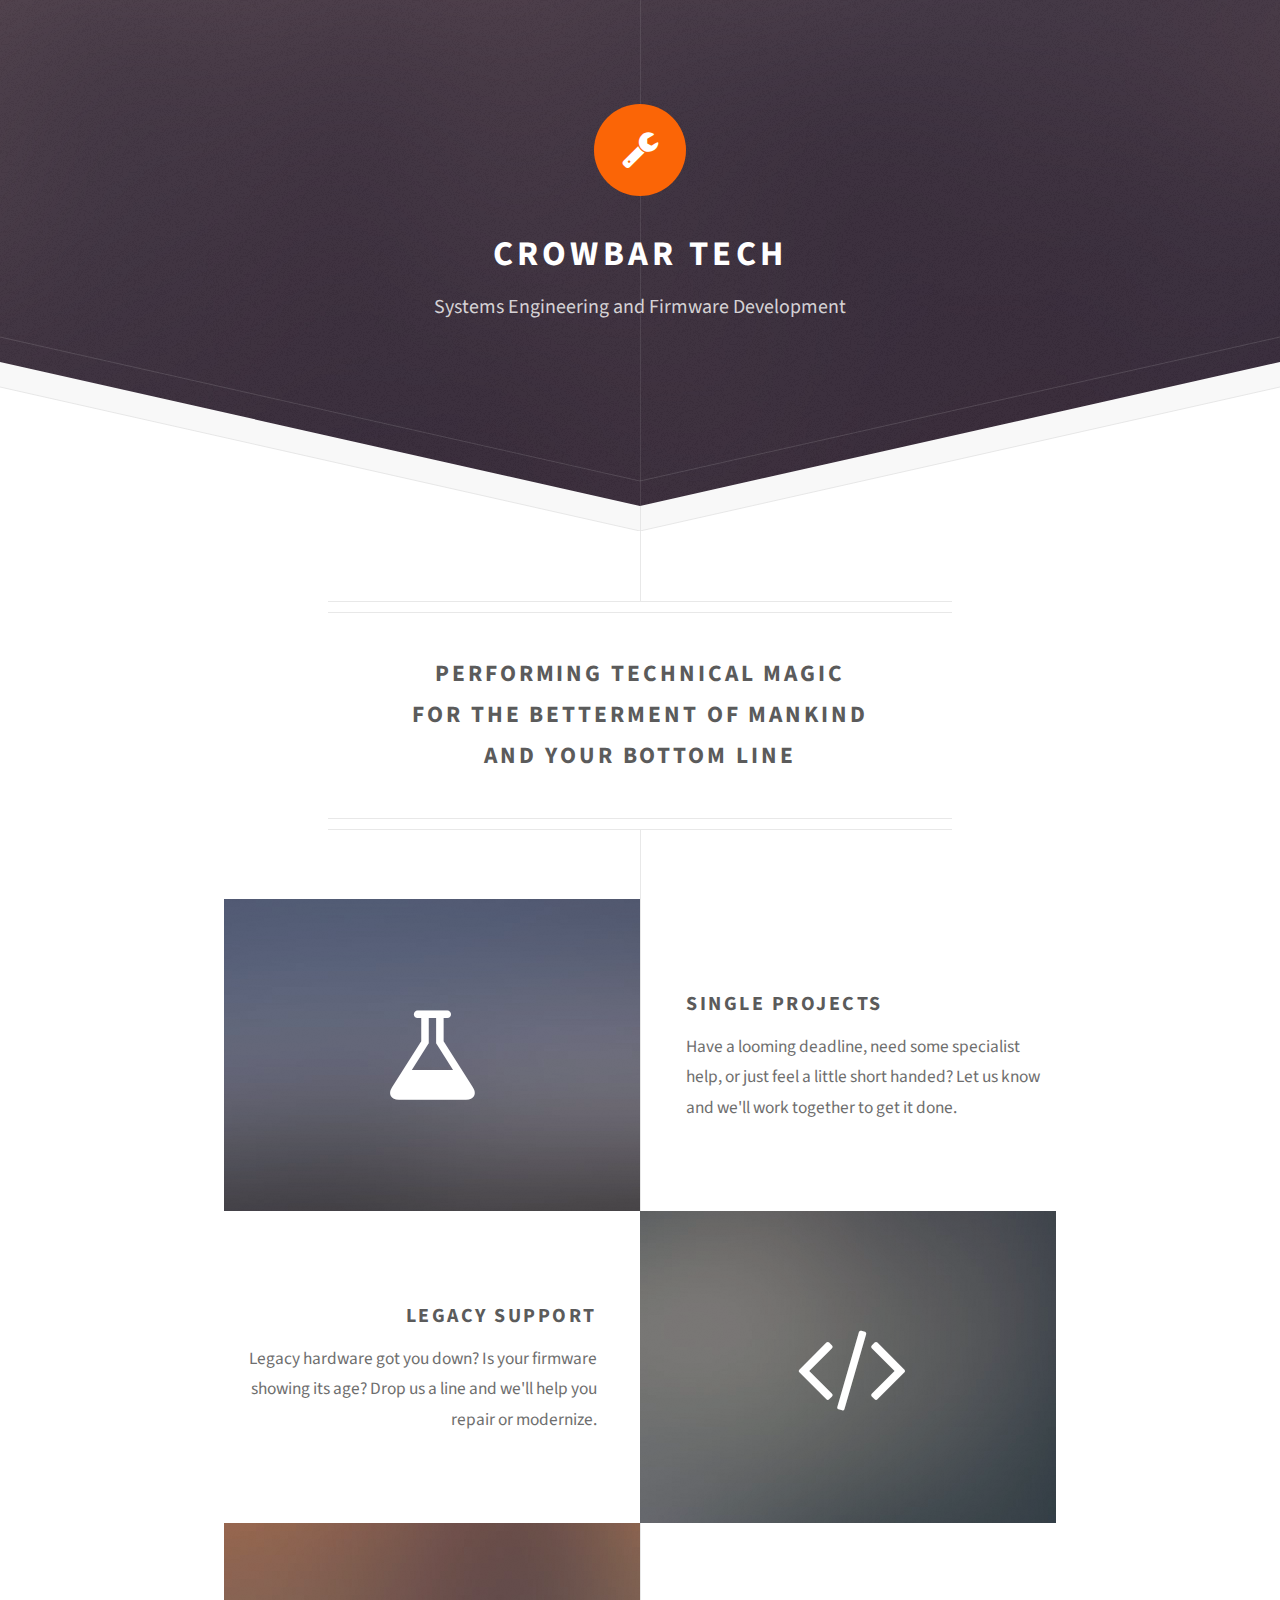
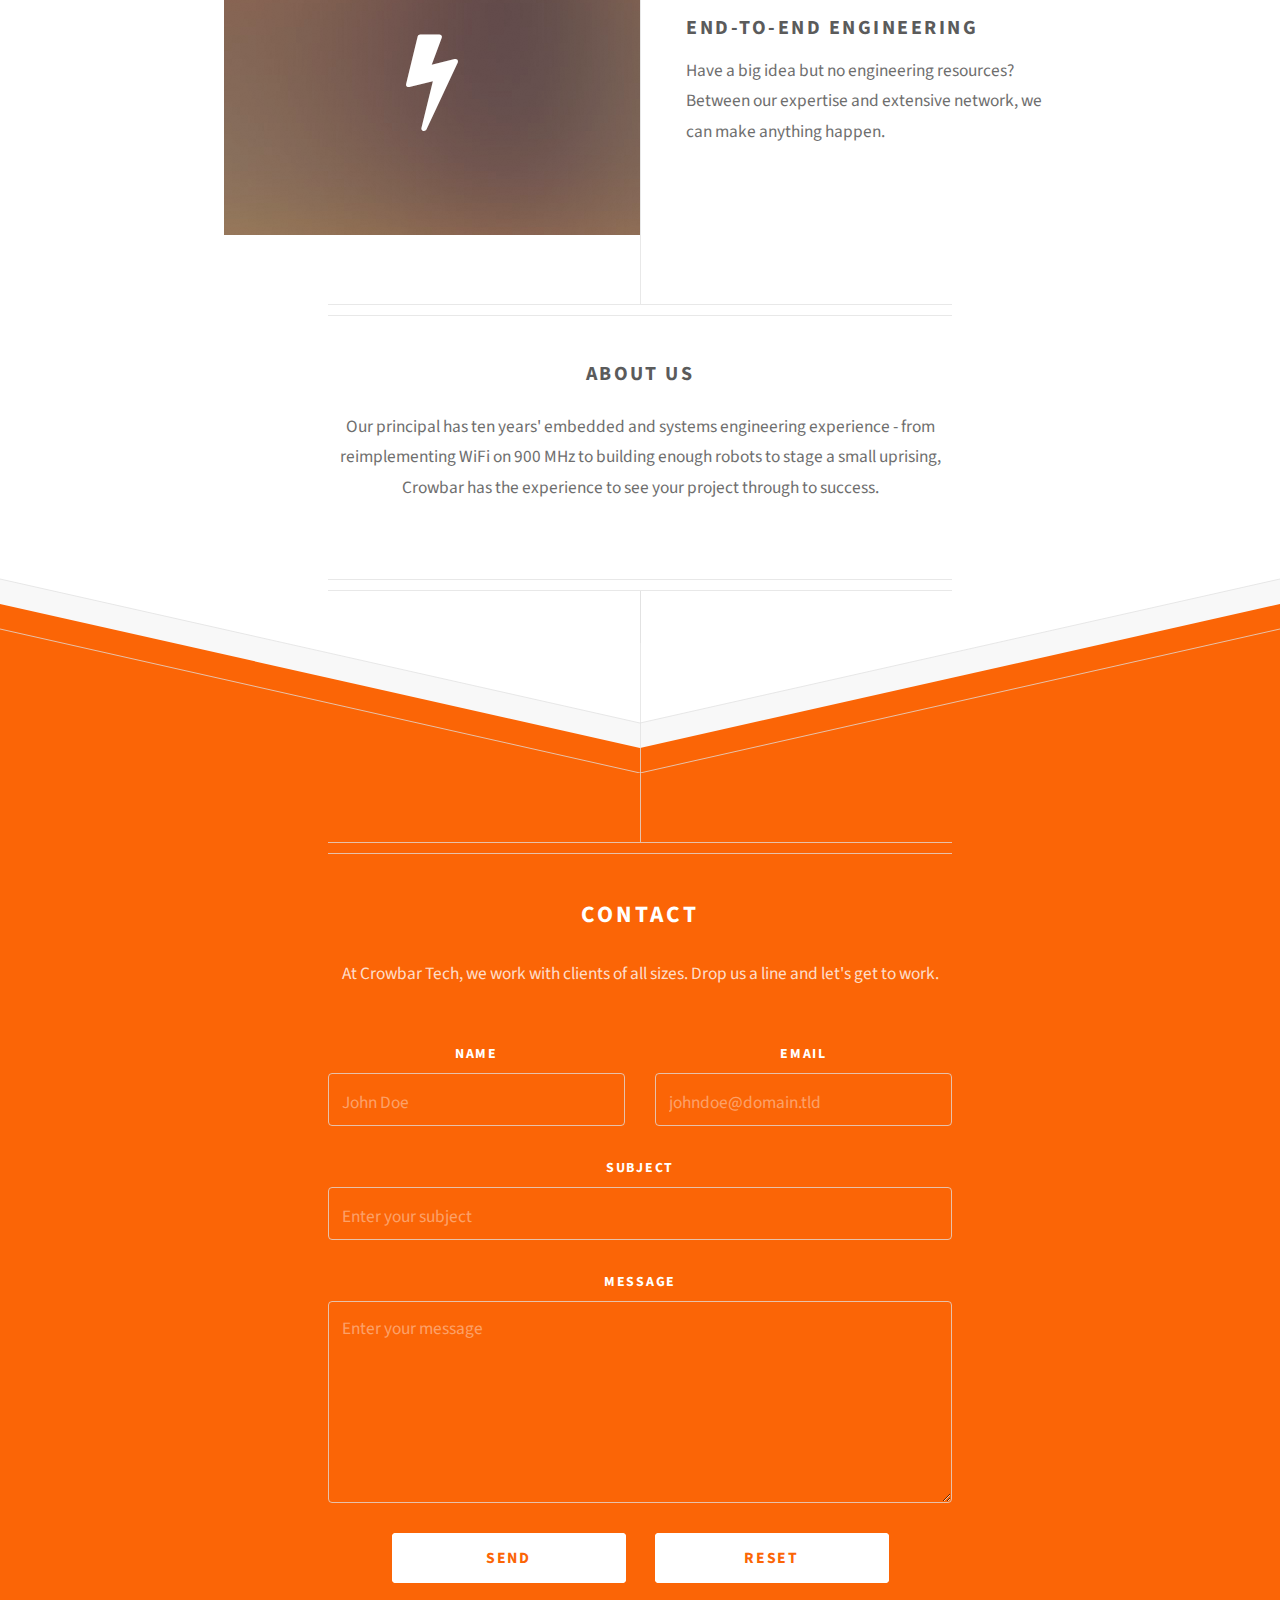
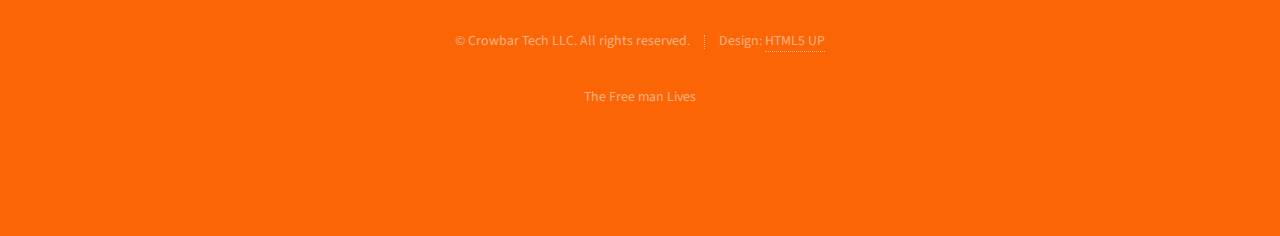
<file: index.html>
<!DOCTYPE HTML>
<!--
  Directive by HTML5 UP
  html5up.net | @ajlkn
  Free for personal and commercial use under the CCA 3.0 license (html5up.net/license)
-->
<html>
  <head>
    <title>Crowbar Tech</title>
    <meta charset="utf-8" />
    <meta name="viewport" content="width=device-width, initial-scale=1" />
    <!--[if lte IE 8]><script src="assets/js/ie/html5shiv.js"></script><![endif]-->
    <link rel="stylesheet" href="assets/css/main.css" />
    <!--[if lte IE 8]><link rel="stylesheet" href="assets/css/ie8.css" /><![endif]-->
    <link rel="icon" href="images/favicon.ico" type="image/x-icon" />
    <meta name="google-site-verification" content="r0Yv9L-dgVN7Pc6zUTmlbS551UU0AvkTF1bFhrvLpBM" />
  </head>
  <body>

    <!-- Header -->
      <div id="header">
        <span class="logo icon fa-wrench"></span>
        <h1>Crowbar Tech</h1>
        <p>Systems Engineering and Firmware Development
      </div>

    <!-- Main -->
      <div id="main">

        <header class="major container 75%">
          <h2>
            Performing Technical Magic
            <br />
            For the Betterment of Mankind
            <br />
            And your Bottom Line
          </h2>
        </header>

        <div class="box alt container">
          <section class="feature left">
            <a href="#" class="image icon fa-flask"><img src="images/pic01.jpg" alt="" /></a>
            <div class="content">
              <h3>Single Projects</h3>
              <p>Have a looming deadline, need some specialist help, or just feel a little short handed? Let us know and we'll work together to get it done.</p>
            </div>
          </section>
          <section class="feature right">
            <a href="#" class="image icon fa-code"><img src="images/pic02.jpg" alt="" /></a>
            <div class="content">
              <h3>Legacy Support</h3>
              <p>Legacy hardware got you down? Is your firmware showing its age? Drop us a line and we'll help you repair or modernize.</p>
            </div>
          </section>
          <section class="feature left">
            <a href="#" class="image icon fa-flash"><img src="images/pic03.jpg" alt="" /></a>
            <div class="content">
              <h3>End-to-End Engineering</h3>
              <p>Have a big idea but no engineering resources? Between our expertise and extensive network, we can make anything happen.</p>
            </div>
          </section>
        </div>

        <footer class="major container 75%">
          <h3>About us</h3>
            <p>Our principal has ten years' embedded and systems engineering experience - from reimplementing WiFi on 900 MHz to building enough robots to stage a small uprising, Crowbar has the experience to see your project through to success.</p>
        </footer>

      </div>

    <!-- Footer -->
      <div id="footer">
        <div class="container 75%">

          <header class="major last">
            <h2>Contact</h2>
          </header>

          <p>At Crowbar Tech, we work with clients of all sizes. Drop us a line and let's get to work.</p>

            <form action="https://formspree.io/caleb@crowbar.tech" method="post" action="#">
              <div class="row">
                <div class="6u 12u(mobilep)">
                  <label for="name">Name</label>
                  <input class="text" type="text" name="name" id="name" value="" placeholder="John Doe" />
                </div>
                <div class="6u 12u(mobilep)">
                  <label for="email">Email</label>
                  <input class="text" type="text" name="email" id="email" value="" placeholder="johndoe@domain.tld" />
                </div>
              </div>
              <div class="row">
                <div class="12u">
                  <label for="subject">Subject</label>
                  <input class="text" type="text" name="subject" id="subject" value="" placeholder="Enter your subject" />
                </div>
              </div>
              <div class="row">
                <div class="12u">
                  <label for="subject">Message</label>
                  <textarea name="message" id="message" placeholder="Enter your message" rows="6"></textarea>
                </div>
              </div>
              <div class="row">
                <div class="12u">
                  <ul class="actions">
                    <li><input type="submit" value="Send" /></li>
                    <li><input type="reset" value="Reset" class="alt" /></li>
                  </ul>
                </div>
              </div>
            </form>

          <!--
          <ul class="icons">
            <li><a href="#" class="icon fa-twitter"><span class="label">Twitter</span></a></li>
            <li><a href="#" class="icon fa-facebook"><span class="label">Facebook</span></a></li>
            <li><a href="#" class="icon fa-instagram"><span class="label">Instagram</span></a></li>
            <li><a href="#" class="icon fa-github"><span class="label">Github</span></a></li>
            <li><a href="#" class="icon fa-dribbble"><span class="label">Dribbble</span></a></li>
          </ul>
          --!>

          <ul class="copyright">
            <li>&copy; Crowbar Tech LLC. All rights reserved.</li><li>Design: <a href="http://html5up.net">HTML5 UP</a></li>
          </ul>

          <ul class="copyright">
            <p>The Free man Lives</p>
          </ul>

        </div>
      </div>

    <!-- Scripts -->
      <script src="assets/js/jquery.min.js"></script>
      <script src="assets/js/skel.min.js"></script>
      <script src="assets/js/util.js"></script>
      <!--[if lte IE 8]><script src="assets/js/ie/respond.min.js"></script><![endif]-->
      <script src="assets/js/main.js"></script>

    <script>
      (function(i,s,o,g,r,a,m){i['GoogleAnalyticsObject']=r;i[r]=i[r]||function(){
      (i[r].q=i[r].q||[]).push(arguments)},i[r].l=1*new Date();a=s.createElement(o),
      m=s.getElementsByTagName(o)[0];a.async=1;a.src=g;m.parentNode.insertBefore(a,m)
      })(window,document,'script','https://www.google-analytics.com/analytics.js','ga');

      ga('create', 'UA-81791502-1', 'auto');
      ga('send', 'pageview');

    </script>

  </body>
</html>
</file>
<file: assets/css/ie8.css>
/*
	Directive by HTML5 UP
	html5up.net | @ajlkn
	Free for personal and commercial use under the CCA 3.0 license (html5up.net/license)
*/

/* Basic */

	hr {
		border-top: solid 1px #cccccc;
	}

	blockquote {
		border-left: solid 0.5em #cccccc;
	}

/* Section/Article */

	header.major {
		border-color: #cccccc;
	}

		header.major p {
			border-top: solid 1px #cccccc;
		}

	footer.major {
		border-color: #cccccc;
	}

/* Button */

	input[type="submit"],
	input[type="reset"],
	input[type="button"],
	.button {
		position: relative;
		-ms-behavior: url("assets/js/ie/PIE.htc");
	}

		input[type="submit"].alt,
		input[type="reset"].alt,
		input[type="button"].alt,
		.button.alt {
			border: solid 1px #cccccc;
		}

/* Form */

	input[type="text"],
	input[type="password"],
	input[type="email"],
	select,
	textarea {
		position: relative;
		border: solid 1px #cccccc;
		-ms-behavior: url("assets/js/ie/PIE.htc");
	}

/* Image */

	.image {
		border: 0;
		display: inline-block;
		position: relative;
	}

		.image:after {
			display: none;
		}

/* Box */

	.box {
		border: solid 1px #cccccc;
	}

/* Header */

	#header {
		background-image: url("../../images/header.jpg") !important;
		background-size: cover !important;
		background-position: scroll !important;
		-ms-behavior: url("assets/js/ie/backgroundsize.min.htc");
		padding: 8em 0 !important;
		color: #ffffff;
	}

		#header a {
			color: inherit;
		}

		#header:before {
			content: '';
			background-image: url("images/overlay.png");
			position: absolute;
			left: 0;
			top: 0;
			width: 100%;
			height: 100%;
			display: block;
			z-index: 0;
		}

		#header > * {
			position: relative;
			z-index: 1;
		}

		#header .logo {
			-ms-behavior: url("assets/js/ie/PIE.htc");
		}

/* Footer */

	#footer {
		background-image: none !important;
		margin-top: 0 !important;
		padding: 4em 0 !important;
		color: #ffffff;
	}

/* Main */

	#main {
		padding: 4em 0;
	}
</file>
<file: assets/css/main.css>
@import url("font-awesome.min.css");
@import url("http://fonts.googleapis.com/css?family=Source+Sans+Pro:300,300italic,400,400italic,600,600italic,700,700italic");

/*
	Directive by HTML5 UP
	html5up.net | @ajlkn
	Free for personal and commercial use under the CCA 3.0 license (html5up.net/license)
*/

/* Reset */

	html, body, div, span, applet, object, iframe, h1, h2, h3, h4, h5, h6, p, blockquote, pre, a, abbr, acronym, address, big, cite, code, del, dfn, em, img, ins, kbd, q, s, samp, small, strike, strong, sub, sup, tt, var, b, u, i, center, dl, dt, dd, ol, ul, li, fieldset, form, label, legend, table, caption, tbody, tfoot, thead, tr, th, td, article, aside, canvas, details, embed, figure, figcaption, footer, header, hgroup, menu, nav, output, ruby, section, summary, time, mark, audio, video {
		margin: 0;
		padding: 0;
		border: 0;
		font-size: 100%;
		font: inherit;
		vertical-align: baseline;
	}

	article, aside, details, figcaption, figure, footer, header, hgroup, menu, nav, section {
		display: block;
	}

	body {
		line-height: 1;
	}

	ol, ul {
		list-style: none;
	}

	blockquote, q {
		quotes: none;
	}

	blockquote:before, blockquote:after, q:before, q:after {
		content: '';
		content: none;
	}

	table {
		border-collapse: collapse;
		border-spacing: 0;
	}

	body {
		-webkit-text-size-adjust: none;
	}

/* Box Model */

	*, *:before, *:after {
		-moz-box-sizing: border-box;
		-webkit-box-sizing: border-box;
		box-sizing: border-box;
	}

/* Containers */

	.container {
		margin-left: auto;
		margin-right: auto;
	}

	.container.\31 25\25 {
		width: 100%;
		max-width: 63.75em;
		min-width: 51em;
	}

	.container.\37 5\25 {
		width: 38.25em;
	}

	.container.\35 0\25 {
		width: 25.5em;
	}

	.container.\32 5\25 {
		width: 12.75em;
	}

	.container {
		width: 51em;
	}

	@media screen and (max-width: 1680px) {

		.container.\31 25\25 {
			width: 100%;
			max-width: 63.75em;
			min-width: 51em;
		}

		.container.\37 5\25 {
			width: 38.25em;
		}

		.container.\35 0\25 {
			width: 25.5em;
		}

		.container.\32 5\25 {
			width: 12.75em;
		}

		.container {
			width: 51em;
		}

	}

	@media screen and (max-width: 1280px) {

		.container.\31 25\25 {
			width: 100%;
			max-width: 60em;
			min-width: 48em;
		}

		.container.\37 5\25 {
			width: 36em;
		}

		.container.\35 0\25 {
			width: 24em;
		}

		.container.\32 5\25 {
			width: 12em;
		}

		.container {
			width: 48em;
		}

	}

	@media screen and (max-width: 980px) {

		.container.\31 25\25 {
			width: 100%;
			max-width: 118.75%;
			min-width: 95%;
		}

		.container.\37 5\25 {
			width: 71.25%;
		}

		.container.\35 0\25 {
			width: 47.5%;
		}

		.container.\32 5\25 {
			width: 23.75%;
		}

		.container {
			width: 95%;
		}

	}

	@media screen and (max-width: 840px) {

		.container.\31 25\25 {
			width: 100%;
			max-width: 118.75%;
			min-width: 95%;
		}

		.container.\37 5\25 {
			width: 71.25%;
		}

		.container.\35 0\25 {
			width: 47.5%;
		}

		.container.\32 5\25 {
			width: 23.75%;
		}

		.container {
			width: 95% !important;
		}

	}

	@media screen and (max-width: 736px) {

		.container.\31 25\25 {
			width: 100%;
			max-width: 112.5%;
			min-width: 90%;
		}

		.container.\37 5\25 {
			width: 67.5%;
		}

		.container.\35 0\25 {
			width: 45%;
		}

		.container.\32 5\25 {
			width: 22.5%;
		}

		.container {
			width: 90% !important;
		}

	}

	@media screen and (max-width: 480px) {

		.container.\31 25\25 {
			width: 100%;
			max-width: 125%;
			min-width: 100%;
		}

		.container.\37 5\25 {
			width: 75%;
		}

		.container.\35 0\25 {
			width: 50%;
		}

		.container.\32 5\25 {
			width: 25%;
		}

		.container {
			width: 100% !important;
		}

	}

/* Grid */

	.row {
		border-bottom: solid 1px transparent;
		-moz-box-sizing: border-box;
		-webkit-box-sizing: border-box;
		box-sizing: border-box;
	}

	.row > * {
		float: left;
		-moz-box-sizing: border-box;
		-webkit-box-sizing: border-box;
		box-sizing: border-box;
	}

	.row:after, .row:before {
		content: '';
		display: block;
		clear: both;
		height: 0;
	}

	.row.uniform > * > :first-child {
		margin-top: 0;
	}

	.row.uniform > * > :last-child {
		margin-bottom: 0;
	}

	.row.\30 \25 > * {
		padding: 0px 0 0 0px;
	}

	.row.\30 \25 {
		margin: 0px 0 -1px 0px;
	}

	.row.uniform.\30 \25 > * {
		padding: 0px 0 0 0px;
	}

	.row.uniform.\30 \25 {
		margin: 0px 0 -1px 0px;
	}

	.row > * {
		padding: 30px 0 0 30px;
	}

	.row {
		margin: -30px 0 -1px -30px;
	}

	.row.uniform > * {
		padding: 30px 0 0 30px;
	}

	.row.uniform {
		margin: -30px 0 -1px -30px;
	}

	.row.\32 00\25 > * {
		padding: 60px 0 0 60px;
	}

	.row.\32 00\25 {
		margin: -60px 0 -1px -60px;
	}

	.row.uniform.\32 00\25 > * {
		padding: 60px 0 0 60px;
	}

	.row.uniform.\32 00\25 {
		margin: -60px 0 -1px -60px;
	}

	.row.\31 50\25 > * {
		padding: 45px 0 0 45px;
	}

	.row.\31 50\25 {
		margin: -45px 0 -1px -45px;
	}

	.row.uniform.\31 50\25 > * {
		padding: 45px 0 0 45px;
	}

	.row.uniform.\31 50\25 {
		margin: -45px 0 -1px -45px;
	}

	.row.\35 0\25 > * {
		padding: 15px 0 0 15px;
	}

	.row.\35 0\25 {
		margin: -15px 0 -1px -15px;
	}

	.row.uniform.\35 0\25 > * {
		padding: 15px 0 0 15px;
	}

	.row.uniform.\35 0\25 {
		margin: -15px 0 -1px -15px;
	}

	.row.\32 5\25 > * {
		padding: 7.5px 0 0 7.5px;
	}

	.row.\32 5\25 {
		margin: -7.5px 0 -1px -7.5px;
	}

	.row.uniform.\32 5\25 > * {
		padding: 7.5px 0 0 7.5px;
	}

	.row.uniform.\32 5\25 {
		margin: -7.5px 0 -1px -7.5px;
	}

	.\31 2u, .\31 2u\24 {
		width: 100%;
		clear: none;
		margin-left: 0;
	}

	.\31 1u, .\31 1u\24 {
		width: 91.6666666667%;
		clear: none;
		margin-left: 0;
	}

	.\31 0u, .\31 0u\24 {
		width: 83.3333333333%;
		clear: none;
		margin-left: 0;
	}

	.\39 u, .\39 u\24 {
		width: 75%;
		clear: none;
		margin-left: 0;
	}

	.\38 u, .\38 u\24 {
		width: 66.6666666667%;
		clear: none;
		margin-left: 0;
	}

	.\37 u, .\37 u\24 {
		width: 58.3333333333%;
		clear: none;
		margin-left: 0;
	}

	.\36 u, .\36 u\24 {
		width: 50%;
		clear: none;
		margin-left: 0;
	}

	.\35 u, .\35 u\24 {
		width: 41.6666666667%;
		clear: none;
		margin-left: 0;
	}

	.\34 u, .\34 u\24 {
		width: 33.3333333333%;
		clear: none;
		margin-left: 0;
	}

	.\33 u, .\33 u\24 {
		width: 25%;
		clear: none;
		margin-left: 0;
	}

	.\32 u, .\32 u\24 {
		width: 16.6666666667%;
		clear: none;
		margin-left: 0;
	}

	.\31 u, .\31 u\24 {
		width: 8.3333333333%;
		clear: none;
		margin-left: 0;
	}

	.\31 2u\24 + *,
	.\31 1u\24 + *,
	.\31 0u\24 + *,
	.\39 u\24 + *,
	.\38 u\24 + *,
	.\37 u\24 + *,
	.\36 u\24 + *,
	.\35 u\24 + *,
	.\34 u\24 + *,
	.\33 u\24 + *,
	.\32 u\24 + *,
	.\31 u\24 + * {
		clear: left;
	}

	.\-11u {
		margin-left: 91.66667%;
	}

	.\-10u {
		margin-left: 83.33333%;
	}

	.\-9u {
		margin-left: 75%;
	}

	.\-8u {
		margin-left: 66.66667%;
	}

	.\-7u {
		margin-left: 58.33333%;
	}

	.\-6u {
		margin-left: 50%;
	}

	.\-5u {
		margin-left: 41.66667%;
	}

	.\-4u {
		margin-left: 33.33333%;
	}

	.\-3u {
		margin-left: 25%;
	}

	.\-2u {
		margin-left: 16.66667%;
	}

	.\-1u {
		margin-left: 8.33333%;
	}

	@media screen and (max-width: 1680px) {

		.row > * {
			padding: 30px 0 0 30px;
		}

		.row {
			margin: -30px 0 -1px -30px;
		}

		.row.uniform > * {
			padding: 30px 0 0 30px;
		}

		.row.uniform {
			margin: -30px 0 -1px -30px;
		}

		.row.\32 00\25 > * {
			padding: 60px 0 0 60px;
		}

		.row.\32 00\25 {
			margin: -60px 0 -1px -60px;
		}

		.row.uniform.\32 00\25 > * {
			padding: 60px 0 0 60px;
		}

		.row.uniform.\32 00\25 {
			margin: -60px 0 -1px -60px;
		}

		.row.\31 50\25 > * {
			padding: 45px 0 0 45px;
		}

		.row.\31 50\25 {
			margin: -45px 0 -1px -45px;
		}

		.row.uniform.\31 50\25 > * {
			padding: 45px 0 0 45px;
		}

		.row.uniform.\31 50\25 {
			margin: -45px 0 -1px -45px;
		}

		.row.\35 0\25 > * {
			padding: 15px 0 0 15px;
		}

		.row.\35 0\25 {
			margin: -15px 0 -1px -15px;
		}

		.row.uniform.\35 0\25 > * {
			padding: 15px 0 0 15px;
		}

		.row.uniform.\35 0\25 {
			margin: -15px 0 -1px -15px;
		}

		.row.\32 5\25 > * {
			padding: 7.5px 0 0 7.5px;
		}

		.row.\32 5\25 {
			margin: -7.5px 0 -1px -7.5px;
		}

		.row.uniform.\32 5\25 > * {
			padding: 7.5px 0 0 7.5px;
		}

		.row.uniform.\32 5\25 {
			margin: -7.5px 0 -1px -7.5px;
		}

		.\31 2u\28wide\29, .\31 2u\24\28wide\29 {
			width: 100%;
			clear: none;
			margin-left: 0;
		}

		.\31 1u\28wide\29, .\31 1u\24\28wide\29 {
			width: 91.6666666667%;
			clear: none;
			margin-left: 0;
		}

		.\31 0u\28wide\29, .\31 0u\24\28wide\29 {
			width: 83.3333333333%;
			clear: none;
			margin-left: 0;
		}

		.\39 u\28wide\29, .\39 u\24\28wide\29 {
			width: 75%;
			clear: none;
			margin-left: 0;
		}

		.\38 u\28wide\29, .\38 u\24\28wide\29 {
			width: 66.6666666667%;
			clear: none;
			margin-left: 0;
		}

		.\37 u\28wide\29, .\37 u\24\28wide\29 {
			width: 58.3333333333%;
			clear: none;
			margin-left: 0;
		}

		.\36 u\28wide\29, .\36 u\24\28wide\29 {
			width: 50%;
			clear: none;
			margin-left: 0;
		}

		.\35 u\28wide\29, .\35 u\24\28wide\29 {
			width: 41.6666666667%;
			clear: none;
			margin-left: 0;
		}

		.\34 u\28wide\29, .\34 u\24\28wide\29 {
			width: 33.3333333333%;
			clear: none;
			margin-left: 0;
		}

		.\33 u\28wide\29, .\33 u\24\28wide\29 {
			width: 25%;
			clear: none;
			margin-left: 0;
		}

		.\32 u\28wide\29, .\32 u\24\28wide\29 {
			width: 16.6666666667%;
			clear: none;
			margin-left: 0;
		}

		.\31 u\28wide\29, .\31 u\24\28wide\29 {
			width: 8.3333333333%;
			clear: none;
			margin-left: 0;
		}

		.\31 2u\24\28wide\29 + *,
		.\31 1u\24\28wide\29 + *,
		.\31 0u\24\28wide\29 + *,
		.\39 u\24\28wide\29 + *,
		.\38 u\24\28wide\29 + *,
		.\37 u\24\28wide\29 + *,
		.\36 u\24\28wide\29 + *,
		.\35 u\24\28wide\29 + *,
		.\34 u\24\28wide\29 + *,
		.\33 u\24\28wide\29 + *,
		.\32 u\24\28wide\29 + *,
		.\31 u\24\28wide\29 + * {
			clear: left;
		}

		.\-11u\28wide\29 {
			margin-left: 91.66667%;
		}

		.\-10u\28wide\29 {
			margin-left: 83.33333%;
		}

		.\-9u\28wide\29 {
			margin-left: 75%;
		}

		.\-8u\28wide\29 {
			margin-left: 66.66667%;
		}

		.\-7u\28wide\29 {
			margin-left: 58.33333%;
		}

		.\-6u\28wide\29 {
			margin-left: 50%;
		}

		.\-5u\28wide\29 {
			margin-left: 41.66667%;
		}

		.\-4u\28wide\29 {
			margin-left: 33.33333%;
		}

		.\-3u\28wide\29 {
			margin-left: 25%;
		}

		.\-2u\28wide\29 {
			margin-left: 16.66667%;
		}

		.\-1u\28wide\29 {
			margin-left: 8.33333%;
		}

	}

	@media screen and (max-width: 1280px) {

		.row > * {
			padding: 30px 0 0 30px;
		}

		.row {
			margin: -30px 0 -1px -30px;
		}

		.row.uniform > * {
			padding: 30px 0 0 30px;
		}

		.row.uniform {
			margin: -30px 0 -1px -30px;
		}

		.row.\32 00\25 > * {
			padding: 60px 0 0 60px;
		}

		.row.\32 00\25 {
			margin: -60px 0 -1px -60px;
		}

		.row.uniform.\32 00\25 > * {
			padding: 60px 0 0 60px;
		}

		.row.uniform.\32 00\25 {
			margin: -60px 0 -1px -60px;
		}

		.row.\31 50\25 > * {
			padding: 45px 0 0 45px;
		}

		.row.\31 50\25 {
			margin: -45px 0 -1px -45px;
		}

		.row.uniform.\31 50\25 > * {
			padding: 45px 0 0 45px;
		}

		.row.uniform.\31 50\25 {
			margin: -45px 0 -1px -45px;
		}

		.row.\35 0\25 > * {
			padding: 15px 0 0 15px;
		}

		.row.\35 0\25 {
			margin: -15px 0 -1px -15px;
		}

		.row.uniform.\35 0\25 > * {
			padding: 15px 0 0 15px;
		}

		.row.uniform.\35 0\25 {
			margin: -15px 0 -1px -15px;
		}

		.row.\32 5\25 > * {
			padding: 7.5px 0 0 7.5px;
		}

		.row.\32 5\25 {
			margin: -7.5px 0 -1px -7.5px;
		}

		.row.uniform.\32 5\25 > * {
			padding: 7.5px 0 0 7.5px;
		}

		.row.uniform.\32 5\25 {
			margin: -7.5px 0 -1px -7.5px;
		}

		.\31 2u\28normal\29, .\31 2u\24\28normal\29 {
			width: 100%;
			clear: none;
			margin-left: 0;
		}

		.\31 1u\28normal\29, .\31 1u\24\28normal\29 {
			width: 91.6666666667%;
			clear: none;
			margin-left: 0;
		}

		.\31 0u\28normal\29, .\31 0u\24\28normal\29 {
			width: 83.3333333333%;
			clear: none;
			margin-left: 0;
		}

		.\39 u\28normal\29, .\39 u\24\28normal\29 {
			width: 75%;
			clear: none;
			margin-left: 0;
		}

		.\38 u\28normal\29, .\38 u\24\28normal\29 {
			width: 66.6666666667%;
			clear: none;
			margin-left: 0;
		}

		.\37 u\28normal\29, .\37 u\24\28normal\29 {
			width: 58.3333333333%;
			clear: none;
			margin-left: 0;
		}

		.\36 u\28normal\29, .\36 u\24\28normal\29 {
			width: 50%;
			clear: none;
			margin-left: 0;
		}

		.\35 u\28normal\29, .\35 u\24\28normal\29 {
			width: 41.6666666667%;
			clear: none;
			margin-left: 0;
		}

		.\34 u\28normal\29, .\34 u\24\28normal\29 {
			width: 33.3333333333%;
			clear: none;
			margin-left: 0;
		}

		.\33 u\28normal\29, .\33 u\24\28normal\29 {
			width: 25%;
			clear: none;
			margin-left: 0;
		}

		.\32 u\28normal\29, .\32 u\24\28normal\29 {
			width: 16.6666666667%;
			clear: none;
			margin-left: 0;
		}

		.\31 u\28normal\29, .\31 u\24\28normal\29 {
			width: 8.3333333333%;
			clear: none;
			margin-left: 0;
		}

		.\31 2u\24\28normal\29 + *,
		.\31 1u\24\28normal\29 + *,
		.\31 0u\24\28normal\29 + *,
		.\39 u\24\28normal\29 + *,
		.\38 u\24\28normal\29 + *,
		.\37 u\24\28normal\29 + *,
		.\36 u\24\28normal\29 + *,
		.\35 u\24\28normal\29 + *,
		.\34 u\24\28normal\29 + *,
		.\33 u\24\28normal\29 + *,
		.\32 u\24\28normal\29 + *,
		.\31 u\24\28normal\29 + * {
			clear: left;
		}

		.\-11u\28normal\29 {
			margin-left: 91.66667%;
		}

		.\-10u\28normal\29 {
			margin-left: 83.33333%;
		}

		.\-9u\28normal\29 {
			margin-left: 75%;
		}

		.\-8u\28normal\29 {
			margin-left: 66.66667%;
		}

		.\-7u\28normal\29 {
			margin-left: 58.33333%;
		}

		.\-6u\28normal\29 {
			margin-left: 50%;
		}

		.\-5u\28normal\29 {
			margin-left: 41.66667%;
		}

		.\-4u\28normal\29 {
			margin-left: 33.33333%;
		}

		.\-3u\28normal\29 {
			margin-left: 25%;
		}

		.\-2u\28normal\29 {
			margin-left: 16.66667%;
		}

		.\-1u\28normal\29 {
			margin-left: 8.33333%;
		}

	}

	@media screen and (max-width: 980px) {

		.row > * {
			padding: 30px 0 0 30px;
		}

		.row {
			margin: -30px 0 -1px -30px;
		}

		.row.uniform > * {
			padding: 30px 0 0 30px;
		}

		.row.uniform {
			margin: -30px 0 -1px -30px;
		}

		.row.\32 00\25 > * {
			padding: 60px 0 0 60px;
		}

		.row.\32 00\25 {
			margin: -60px 0 -1px -60px;
		}

		.row.uniform.\32 00\25 > * {
			padding: 60px 0 0 60px;
		}

		.row.uniform.\32 00\25 {
			margin: -60px 0 -1px -60px;
		}

		.row.\31 50\25 > * {
			padding: 45px 0 0 45px;
		}

		.row.\31 50\25 {
			margin: -45px 0 -1px -45px;
		}

		.row.uniform.\31 50\25 > * {
			padding: 45px 0 0 45px;
		}

		.row.uniform.\31 50\25 {
			margin: -45px 0 -1px -45px;
		}

		.row.\35 0\25 > * {
			padding: 15px 0 0 15px;
		}

		.row.\35 0\25 {
			margin: -15px 0 -1px -15px;
		}

		.row.uniform.\35 0\25 > * {
			padding: 15px 0 0 15px;
		}

		.row.uniform.\35 0\25 {
			margin: -15px 0 -1px -15px;
		}

		.row.\32 5\25 > * {
			padding: 7.5px 0 0 7.5px;
		}

		.row.\32 5\25 {
			margin: -7.5px 0 -1px -7.5px;
		}

		.row.uniform.\32 5\25 > * {
			padding: 7.5px 0 0 7.5px;
		}

		.row.uniform.\32 5\25 {
			margin: -7.5px 0 -1px -7.5px;
		}

		.\31 2u\28narrow\29, .\31 2u\24\28narrow\29 {
			width: 100%;
			clear: none;
			margin-left: 0;
		}

		.\31 1u\28narrow\29, .\31 1u\24\28narrow\29 {
			width: 91.6666666667%;
			clear: none;
			margin-left: 0;
		}

		.\31 0u\28narrow\29, .\31 0u\24\28narrow\29 {
			width: 83.3333333333%;
			clear: none;
			margin-left: 0;
		}

		.\39 u\28narrow\29, .\39 u\24\28narrow\29 {
			width: 75%;
			clear: none;
			margin-left: 0;
		}

		.\38 u\28narrow\29, .\38 u\24\28narrow\29 {
			width: 66.6666666667%;
			clear: none;
			margin-left: 0;
		}

		.\37 u\28narrow\29, .\37 u\24\28narrow\29 {
			width: 58.3333333333%;
			clear: none;
			margin-left: 0;
		}

		.\36 u\28narrow\29, .\36 u\24\28narrow\29 {
			width: 50%;
			clear: none;
			margin-left: 0;
		}

		.\35 u\28narrow\29, .\35 u\24\28narrow\29 {
			width: 41.6666666667%;
			clear: none;
			margin-left: 0;
		}

		.\34 u\28narrow\29, .\34 u\24\28narrow\29 {
			width: 33.3333333333%;
			clear: none;
			margin-left: 0;
		}

		.\33 u\28narrow\29, .\33 u\24\28narrow\29 {
			width: 25%;
			clear: none;
			margin-left: 0;
		}

		.\32 u\28narrow\29, .\32 u\24\28narrow\29 {
			width: 16.6666666667%;
			clear: none;
			margin-left: 0;
		}

		.\31 u\28narrow\29, .\31 u\24\28narrow\29 {
			width: 8.3333333333%;
			clear: none;
			margin-left: 0;
		}

		.\31 2u\24\28narrow\29 + *,
		.\31 1u\24\28narrow\29 + *,
		.\31 0u\24\28narrow\29 + *,
		.\39 u\24\28narrow\29 + *,
		.\38 u\24\28narrow\29 + *,
		.\37 u\24\28narrow\29 + *,
		.\36 u\24\28narrow\29 + *,
		.\35 u\24\28narrow\29 + *,
		.\34 u\24\28narrow\29 + *,
		.\33 u\24\28narrow\29 + *,
		.\32 u\24\28narrow\29 + *,
		.\31 u\24\28narrow\29 + * {
			clear: left;
		}

		.\-11u\28narrow\29 {
			margin-left: 91.66667%;
		}

		.\-10u\28narrow\29 {
			margin-left: 83.33333%;
		}

		.\-9u\28narrow\29 {
			margin-left: 75%;
		}

		.\-8u\28narrow\29 {
			margin-left: 66.66667%;
		}

		.\-7u\28narrow\29 {
			margin-left: 58.33333%;
		}

		.\-6u\28narrow\29 {
			margin-left: 50%;
		}

		.\-5u\28narrow\29 {
			margin-left: 41.66667%;
		}

		.\-4u\28narrow\29 {
			margin-left: 33.33333%;
		}

		.\-3u\28narrow\29 {
			margin-left: 25%;
		}

		.\-2u\28narrow\29 {
			margin-left: 16.66667%;
		}

		.\-1u\28narrow\29 {
			margin-left: 8.33333%;
		}

	}

	@media screen and (max-width: 840px) {

		.row > * {
			padding: 20px 0 0 20px;
		}

		.row {
			margin: -20px 0 -1px -20px;
		}

		.row.uniform > * {
			padding: 20px 0 0 20px;
		}

		.row.uniform {
			margin: -20px 0 -1px -20px;
		}

		.row.\32 00\25 > * {
			padding: 40px 0 0 40px;
		}

		.row.\32 00\25 {
			margin: -40px 0 -1px -40px;
		}

		.row.uniform.\32 00\25 > * {
			padding: 40px 0 0 40px;
		}

		.row.uniform.\32 00\25 {
			margin: -40px 0 -1px -40px;
		}

		.row.\31 50\25 > * {
			padding: 30px 0 0 30px;
		}

		.row.\31 50\25 {
			margin: -30px 0 -1px -30px;
		}

		.row.uniform.\31 50\25 > * {
			padding: 30px 0 0 30px;
		}

		.row.uniform.\31 50\25 {
			margin: -30px 0 -1px -30px;
		}

		.row.\35 0\25 > * {
			padding: 10px 0 0 10px;
		}

		.row.\35 0\25 {
			margin: -10px 0 -1px -10px;
		}

		.row.uniform.\35 0\25 > * {
			padding: 10px 0 0 10px;
		}

		.row.uniform.\35 0\25 {
			margin: -10px 0 -1px -10px;
		}

		.row.\32 5\25 > * {
			padding: 5px 0 0 5px;
		}

		.row.\32 5\25 {
			margin: -5px 0 -1px -5px;
		}

		.row.uniform.\32 5\25 > * {
			padding: 5px 0 0 5px;
		}

		.row.uniform.\32 5\25 {
			margin: -5px 0 -1px -5px;
		}

		.\31 2u\28narrower\29, .\31 2u\24\28narrower\29 {
			width: 100%;
			clear: none;
			margin-left: 0;
		}

		.\31 1u\28narrower\29, .\31 1u\24\28narrower\29 {
			width: 91.6666666667%;
			clear: none;
			margin-left: 0;
		}

		.\31 0u\28narrower\29, .\31 0u\24\28narrower\29 {
			width: 83.3333333333%;
			clear: none;
			margin-left: 0;
		}

		.\39 u\28narrower\29, .\39 u\24\28narrower\29 {
			width: 75%;
			clear: none;
			margin-left: 0;
		}

		.\38 u\28narrower\29, .\38 u\24\28narrower\29 {
			width: 66.6666666667%;
			clear: none;
			margin-left: 0;
		}

		.\37 u\28narrower\29, .\37 u\24\28narrower\29 {
			width: 58.3333333333%;
			clear: none;
			margin-left: 0;
		}

		.\36 u\28narrower\29, .\36 u\24\28narrower\29 {
			width: 50%;
			clear: none;
			margin-left: 0;
		}

		.\35 u\28narrower\29, .\35 u\24\28narrower\29 {
			width: 41.6666666667%;
			clear: none;
			margin-left: 0;
		}

		.\34 u\28narrower\29, .\34 u\24\28narrower\29 {
			width: 33.3333333333%;
			clear: none;
			margin-left: 0;
		}

		.\33 u\28narrower\29, .\33 u\24\28narrower\29 {
			width: 25%;
			clear: none;
			margin-left: 0;
		}

		.\32 u\28narrower\29, .\32 u\24\28narrower\29 {
			width: 16.6666666667%;
			clear: none;
			margin-left: 0;
		}

		.\31 u\28narrower\29, .\31 u\24\28narrower\29 {
			width: 8.3333333333%;
			clear: none;
			margin-left: 0;
		}

		.\31 2u\24\28narrower\29 + *,
		.\31 1u\24\28narrower\29 + *,
		.\31 0u\24\28narrower\29 + *,
		.\39 u\24\28narrower\29 + *,
		.\38 u\24\28narrower\29 + *,
		.\37 u\24\28narrower\29 + *,
		.\36 u\24\28narrower\29 + *,
		.\35 u\24\28narrower\29 + *,
		.\34 u\24\28narrower\29 + *,
		.\33 u\24\28narrower\29 + *,
		.\32 u\24\28narrower\29 + *,
		.\31 u\24\28narrower\29 + * {
			clear: left;
		}

		.\-11u\28narrower\29 {
			margin-left: 91.66667%;
		}

		.\-10u\28narrower\29 {
			margin-left: 83.33333%;
		}

		.\-9u\28narrower\29 {
			margin-left: 75%;
		}

		.\-8u\28narrower\29 {
			margin-left: 66.66667%;
		}

		.\-7u\28narrower\29 {
			margin-left: 58.33333%;
		}

		.\-6u\28narrower\29 {
			margin-left: 50%;
		}

		.\-5u\28narrower\29 {
			margin-left: 41.66667%;
		}

		.\-4u\28narrower\29 {
			margin-left: 33.33333%;
		}

		.\-3u\28narrower\29 {
			margin-left: 25%;
		}

		.\-2u\28narrower\29 {
			margin-left: 16.66667%;
		}

		.\-1u\28narrower\29 {
			margin-left: 8.33333%;
		}

	}

	@media screen and (max-width: 736px) {

		.row > * {
			padding: 20px 0 0 20px;
		}

		.row {
			margin: -20px 0 -1px -20px;
		}

		.row.uniform > * {
			padding: 20px 0 0 20px;
		}

		.row.uniform {
			margin: -20px 0 -1px -20px;
		}

		.row.\32 00\25 > * {
			padding: 40px 0 0 40px;
		}

		.row.\32 00\25 {
			margin: -40px 0 -1px -40px;
		}

		.row.uniform.\32 00\25 > * {
			padding: 40px 0 0 40px;
		}

		.row.uniform.\32 00\25 {
			margin: -40px 0 -1px -40px;
		}

		.row.\31 50\25 > * {
			padding: 30px 0 0 30px;
		}

		.row.\31 50\25 {
			margin: -30px 0 -1px -30px;
		}

		.row.uniform.\31 50\25 > * {
			padding: 30px 0 0 30px;
		}

		.row.uniform.\31 50\25 {
			margin: -30px 0 -1px -30px;
		}

		.row.\35 0\25 > * {
			padding: 10px 0 0 10px;
		}

		.row.\35 0\25 {
			margin: -10px 0 -1px -10px;
		}

		.row.uniform.\35 0\25 > * {
			padding: 10px 0 0 10px;
		}

		.row.uniform.\35 0\25 {
			margin: -10px 0 -1px -10px;
		}

		.row.\32 5\25 > * {
			padding: 5px 0 0 5px;
		}

		.row.\32 5\25 {
			margin: -5px 0 -1px -5px;
		}

		.row.uniform.\32 5\25 > * {
			padding: 5px 0 0 5px;
		}

		.row.uniform.\32 5\25 {
			margin: -5px 0 -1px -5px;
		}

		.\31 2u\28mobile\29, .\31 2u\24\28mobile\29 {
			width: 100%;
			clear: none;
			margin-left: 0;
		}

		.\31 1u\28mobile\29, .\31 1u\24\28mobile\29 {
			width: 91.6666666667%;
			clear: none;
			margin-left: 0;
		}

		.\31 0u\28mobile\29, .\31 0u\24\28mobile\29 {
			width: 83.3333333333%;
			clear: none;
			margin-left: 0;
		}

		.\39 u\28mobile\29, .\39 u\24\28mobile\29 {
			width: 75%;
			clear: none;
			margin-left: 0;
		}

		.\38 u\28mobile\29, .\38 u\24\28mobile\29 {
			width: 66.6666666667%;
			clear: none;
			margin-left: 0;
		}

		.\37 u\28mobile\29, .\37 u\24\28mobile\29 {
			width: 58.3333333333%;
			clear: none;
			margin-left: 0;
		}

		.\36 u\28mobile\29, .\36 u\24\28mobile\29 {
			width: 50%;
			clear: none;
			margin-left: 0;
		}

		.\35 u\28mobile\29, .\35 u\24\28mobile\29 {
			width: 41.6666666667%;
			clear: none;
			margin-left: 0;
		}

		.\34 u\28mobile\29, .\34 u\24\28mobile\29 {
			width: 33.3333333333%;
			clear: none;
			margin-left: 0;
		}

		.\33 u\28mobile\29, .\33 u\24\28mobile\29 {
			width: 25%;
			clear: none;
			margin-left: 0;
		}

		.\32 u\28mobile\29, .\32 u\24\28mobile\29 {
			width: 16.6666666667%;
			clear: none;
			margin-left: 0;
		}

		.\31 u\28mobile\29, .\31 u\24\28mobile\29 {
			width: 8.3333333333%;
			clear: none;
			margin-left: 0;
		}

		.\31 2u\24\28mobile\29 + *,
		.\31 1u\24\28mobile\29 + *,
		.\31 0u\24\28mobile\29 + *,
		.\39 u\24\28mobile\29 + *,
		.\38 u\24\28mobile\29 + *,
		.\37 u\24\28mobile\29 + *,
		.\36 u\24\28mobile\29 + *,
		.\35 u\24\28mobile\29 + *,
		.\34 u\24\28mobile\29 + *,
		.\33 u\24\28mobile\29 + *,
		.\32 u\24\28mobile\29 + *,
		.\31 u\24\28mobile\29 + * {
			clear: left;
		}

		.\-11u\28mobile\29 {
			margin-left: 91.66667%;
		}

		.\-10u\28mobile\29 {
			margin-left: 83.33333%;
		}

		.\-9u\28mobile\29 {
			margin-left: 75%;
		}

		.\-8u\28mobile\29 {
			margin-left: 66.66667%;
		}

		.\-7u\28mobile\29 {
			margin-left: 58.33333%;
		}

		.\-6u\28mobile\29 {
			margin-left: 50%;
		}

		.\-5u\28mobile\29 {
			margin-left: 41.66667%;
		}

		.\-4u\28mobile\29 {
			margin-left: 33.33333%;
		}

		.\-3u\28mobile\29 {
			margin-left: 25%;
		}

		.\-2u\28mobile\29 {
			margin-left: 16.66667%;
		}

		.\-1u\28mobile\29 {
			margin-left: 8.33333%;
		}

	}

	@media screen and (max-width: 480px) {

		.row > * {
			padding: 20px 0 0 20px;
		}

		.row {
			margin: -20px 0 -1px -20px;
		}

		.row.uniform > * {
			padding: 20px 0 0 20px;
		}

		.row.uniform {
			margin: -20px 0 -1px -20px;
		}

		.row.\32 00\25 > * {
			padding: 40px 0 0 40px;
		}

		.row.\32 00\25 {
			margin: -40px 0 -1px -40px;
		}

		.row.uniform.\32 00\25 > * {
			padding: 40px 0 0 40px;
		}

		.row.uniform.\32 00\25 {
			margin: -40px 0 -1px -40px;
		}

		.row.\31 50\25 > * {
			padding: 30px 0 0 30px;
		}

		.row.\31 50\25 {
			margin: -30px 0 -1px -30px;
		}

		.row.uniform.\31 50\25 > * {
			padding: 30px 0 0 30px;
		}

		.row.uniform.\31 50\25 {
			margin: -30px 0 -1px -30px;
		}

		.row.\35 0\25 > * {
			padding: 10px 0 0 10px;
		}

		.row.\35 0\25 {
			margin: -10px 0 -1px -10px;
		}

		.row.uniform.\35 0\25 > * {
			padding: 10px 0 0 10px;
		}

		.row.uniform.\35 0\25 {
			margin: -10px 0 -1px -10px;
		}

		.row.\32 5\25 > * {
			padding: 5px 0 0 5px;
		}

		.row.\32 5\25 {
			margin: -5px 0 -1px -5px;
		}

		.row.uniform.\32 5\25 > * {
			padding: 5px 0 0 5px;
		}

		.row.uniform.\32 5\25 {
			margin: -5px 0 -1px -5px;
		}

		.\31 2u\28mobilep\29, .\31 2u\24\28mobilep\29 {
			width: 100%;
			clear: none;
			margin-left: 0;
		}

		.\31 1u\28mobilep\29, .\31 1u\24\28mobilep\29 {
			width: 91.6666666667%;
			clear: none;
			margin-left: 0;
		}

		.\31 0u\28mobilep\29, .\31 0u\24\28mobilep\29 {
			width: 83.3333333333%;
			clear: none;
			margin-left: 0;
		}

		.\39 u\28mobilep\29, .\39 u\24\28mobilep\29 {
			width: 75%;
			clear: none;
			margin-left: 0;
		}

		.\38 u\28mobilep\29, .\38 u\24\28mobilep\29 {
			width: 66.6666666667%;
			clear: none;
			margin-left: 0;
		}

		.\37 u\28mobilep\29, .\37 u\24\28mobilep\29 {
			width: 58.3333333333%;
			clear: none;
			margin-left: 0;
		}

		.\36 u\28mobilep\29, .\36 u\24\28mobilep\29 {
			width: 50%;
			clear: none;
			margin-left: 0;
		}

		.\35 u\28mobilep\29, .\35 u\24\28mobilep\29 {
			width: 41.6666666667%;
			clear: none;
			margin-left: 0;
		}

		.\34 u\28mobilep\29, .\34 u\24\28mobilep\29 {
			width: 33.3333333333%;
			clear: none;
			margin-left: 0;
		}

		.\33 u\28mobilep\29, .\33 u\24\28mobilep\29 {
			width: 25%;
			clear: none;
			margin-left: 0;
		}

		.\32 u\28mobilep\29, .\32 u\24\28mobilep\29 {
			width: 16.6666666667%;
			clear: none;
			margin-left: 0;
		}

		.\31 u\28mobilep\29, .\31 u\24\28mobilep\29 {
			width: 8.3333333333%;
			clear: none;
			margin-left: 0;
		}

		.\31 2u\24\28mobilep\29 + *,
		.\31 1u\24\28mobilep\29 + *,
		.\31 0u\24\28mobilep\29 + *,
		.\39 u\24\28mobilep\29 + *,
		.\38 u\24\28mobilep\29 + *,
		.\37 u\24\28mobilep\29 + *,
		.\36 u\24\28mobilep\29 + *,
		.\35 u\24\28mobilep\29 + *,
		.\34 u\24\28mobilep\29 + *,
		.\33 u\24\28mobilep\29 + *,
		.\32 u\24\28mobilep\29 + *,
		.\31 u\24\28mobilep\29 + * {
			clear: left;
		}

		.\-11u\28mobilep\29 {
			margin-left: 91.66667%;
		}

		.\-10u\28mobilep\29 {
			margin-left: 83.33333%;
		}

		.\-9u\28mobilep\29 {
			margin-left: 75%;
		}

		.\-8u\28mobilep\29 {
			margin-left: 66.66667%;
		}

		.\-7u\28mobilep\29 {
			margin-left: 58.33333%;
		}

		.\-6u\28mobilep\29 {
			margin-left: 50%;
		}

		.\-5u\28mobilep\29 {
			margin-left: 41.66667%;
		}

		.\-4u\28mobilep\29 {
			margin-left: 33.33333%;
		}

		.\-3u\28mobilep\29 {
			margin-left: 25%;
		}

		.\-2u\28mobilep\29 {
			margin-left: 16.66667%;
		}

		.\-1u\28mobilep\29 {
			margin-left: 8.33333%;
		}

	}

/* Basic */

	html, body {
		height: 100%;
	}

	body {
		background: #ffffff;
	}

		body.is-loading * {
			-moz-transition: none !important;
			-webkit-transition: none !important;
			-ms-transition: none !important;
			transition: none !important;
			-moz-animation: none !important;
			-webkit-animation: none !important;
			-ms-animation: none !important;
			animation: none !important;
		}

	body, input, select, textarea {
		color: #6e6e6e;
		font-family: 'Source Sans Pro', sans-serif;
		font-size: 16pt;
		font-weight: 400;
		line-height: 1.75em;
	}

	a {
		-moz-transition: color 0.2s ease-in-out, border-bottom-color 0.2s ease-in-out;
		-webkit-transition: color 0.2s ease-in-out, border-bottom-color 0.2s ease-in-out;
		-ms-transition: color 0.2s ease-in-out, border-bottom-color 0.2s ease-in-out;
		transition: color 0.2s ease-in-out, border-bottom-color 0.2s ease-in-out;
		border-bottom: dotted 1px;
		color: #fb6506;
		text-decoration: none;
	}

		a:hover {
			border-bottom-color: transparent;
		}

	strong, b {
		font-weight: 600;
		color: #5b5b5b;
	}

	em, i {
		font-style: italic;
	}

	p, ul, ol, dl, table, blockquote, form {
		margin: 0 0 2em 0;
	}

	h1, h2, h3, h4, h5, h6 {
		color: #5b5b5b;
		font-weight: 700;
		letter-spacing: 0.125em;
		line-height: 1.75em;
		margin-bottom: 1em;
		text-transform: uppercase;
		text-align: center;
	}

		h1 a, h2 a, h3 a, h4 a, h5 a, h6 a {
			color: inherit;
			text-decoration: none;
		}

	h2 {
		font-size: 1.75em;
	}

	h3 {
		font-size: 1.5em;
	}

	sub {
		font-size: 0.8em;
		position: relative;
		top: 0.5em;
	}

	sup {
		font-size: 0.8em;
		position: relative;
		top: -0.5em;
	}

	hr {
		border: 0;
		border-top: solid 1px rgba(224, 224, 224, 0.75);
		margin-bottom: 1.5em;
	}

	blockquote {
		border-left: solid 0.5em rgba(224, 224, 224, 0.75);
		font-style: italic;
		padding: 1em 0 1em 2em;
	}

/* Section/Article */

	section.special, article.special {
		text-align: center;
	}

	header {
		text-align: center;
	}

		header p {
			position: relative;
			top: -1em;
			color: #888888;
			text-transform: uppercase;
			letter-spacing: 0.075em;
		}

		header.major {
			border-bottom-width: 1px;
			border-color: rgba(224, 224, 224, 0.75);
			border-style: solid;
			border-top-width: 1px;
			margin-bottom: 6em;
			padding: 4em 0;
			position: relative;
		}

			header.major:before, header.major:after {
				background: rgba(224, 224, 224, 0.75);
				content: '';
				display: block;
				height: 1px;
				left: 0;
				position: absolute;
				width: 100%;
			}

			header.major:before {
				top: 10px;
			}

			header.major:after {
				bottom: 10px;
			}

			header.major h2 {
				margin: 0;
			}

			header.major p {
				top: 0;
				margin: 1.5em 0 0 0;
				padding: 1.5em 1.5em 0 1.5em;
				font-size: 1.5em;
				line-height: 1.75em;
				border-top: solid 1px rgba(224, 224, 224, 0.75);
				display: inline-block;
			}

			header.major.last {
				border-bottom: 0;
				margin-bottom: 0;
				padding-bottom: 0;
			}

				header.major.last:after {
					display: none;
				}

				header.major.last h2 {
					margin-bottom: 1em;
				}

	footer {
		text-align: center;
	}

		footer.major {
			border-bottom-width: 1px;
			border-color: rgba(224, 224, 224, 0.75);
			border-style: solid;
			border-top-width: 1px;
			margin-top: 6em;
			padding: 4em 0;
			position: relative;
		}

			footer.major:before, footer.major:after {
				background: rgba(224, 224, 224, 0.75);
				content: '';
				display: block;
				height: 1px;
				left: 0;
				position: absolute;
				width: 100%;
			}

			footer.major:before {
				top: 10px;
			}

			footer.major:after {
				bottom: 10px;
			}

/* Form */

	label {
		display: block;
		color: #ffffff;
		font-size: 0.8em;
		font-weight: 700;
		letter-spacing: 0.125em;
		line-height: 1.75em;
		text-transform: uppercase;
		margin: 0 0 0.5em 0;
	}

	input[type="text"],
	input[type="password"],
	input[type="email"],
	select,
	textarea {
		-moz-appearance: none;
		-webkit-appearance: none;
		-ms-appearance: none;
		appearance: none;
		-moz-transition: background-color 0.2s ease-in-out;
		-webkit-transition: background-color 0.2s ease-in-out;
		-ms-transition: background-color 0.2s ease-in-out;
		transition: background-color 0.2s ease-in-out;
		background: none;
		border-radius: 4px;
		border: 0;
		border: solid 1px rgba(224, 224, 224, 0.75);
		color: inherit;
		display: block;
		outline: 0;
		padding: 0.75em;
		text-decoration: none;
		width: 100%;
		opacity: 1;
	}

		input[type="text"]:focus,
		input[type="password"]:focus,
		input[type="email"]:focus,
		select:focus,
		textarea:focus {
			background: rgba(224, 224, 224, 0.15);
			border-color: #fb6506;
		}

	input[type="text"],
	input[type="password"],
	input[type="email"],
	select {
		line-height: 1em;
	}

	textarea {
		padding: 0.5em 0.75em;
	}

	::-webkit-input-placeholder {
		color: inherit;
		opacity: 0.5;
		position: relative;
		top: 3px;
	}

	:-moz-placeholder {
		color: inherit;
		opacity: 0.5;
	}

	::-moz-placeholder {
		color: inherit;
		opacity: 0.5;
	}

	:-ms-input-placeholder {
		color: inherit;
		opacity: 0.5;
	}

	.formerize-placeholder {
		color: rgba(110, 110, 110, 0.5) !important;
	}

/* Image */

	.image {
		border: 0;
		display: inline-block;
		position: relative;
	}

		.image:after {
			-moz-transition: opacity 0.25s ease-in-out;
			-webkit-transition: opacity 0.25s ease-in-out;
			-ms-transition: opacity 0.25s ease-in-out;
			transition: opacity 0.25s ease-in-out;
			background-image: url("images/overlay.png");
			content: '';
			display: block;
			height: 100%;
			left: 0;
			opacity: 0.2;
			position: absolute;
			top: 0;
			width: 100%;
		}

		.image img {
			display: block;
		}

		.image.fit {
			display: block;
		}

			.image.fit img {
				display: block;
				width: 100%;
			}

		.image.feature {
			display: block;
			margin: 0 0 2em 0;
		}

			.image.feature img {
				display: block;
				width: 100%;
			}

		.image.icon {
			-moz-perspective: 500px;
			-webkit-perspective: 500px;
			-ms-perspective: 500px;
			perspective: 500px;
		}

			.image.icon:before {
				-moz-transition: -moz-transform 0.1s ease-in-out, font-size 0.1s ease-in-out;
				-webkit-transition: -webkit-transform 0.1s ease-in-out, font-size 0.1s ease-in-out;
				-ms-transition: -ms-transform 0.1s ease-in-out, font-size 0.1s ease-in-out;
				transition: transform 0.1s ease-in-out, font-size 0.1s ease-in-out;
				color: #fff;
				font-size: 6em;
				height: 1em;
				left: 50%;
				line-height: 1em;
				margin: -0.5em 0 0 -0.5em;
				position: absolute;
				text-align: center;
				top: 50%;
				width: 1em;
				z-index: 1;
			}

			.image.icon:hover:before {
				-moz-transform: translateZ(1em);
				-webkit-transform: translateZ(1em);
				-ms-transform: translateZ(1em);
				transform: translateZ(1em);
			}

			.image.icon:hover:after {
				opacity: 1;
			}

	span.image.icon {
		cursor: default;
	}

/* Icon */

	.icon {
		text-decoration: none;
		border-bottom: none;
		position: relative;
	}

		.icon:before {
			-moz-osx-font-smoothing: grayscale;
			-webkit-font-smoothing: antialiased;
			font-family: FontAwesome;
			font-style: normal;
			font-weight: normal;
			text-transform: none !important;
		}

		.icon > .label {
			display: none;
		}

/* List */

	ol.default {
		list-style: decimal;
		padding-left: 1.25em;
	}

		ol.default li {
			padding-left: 0.25em;
		}

	ul.default {
		list-style: disc;
		padding-left: 1em;
	}

		ul.default li {
			padding-left: 0.5em;
		}

	ul.icons {
		cursor: default;
	}

		ul.icons li {
			display: inline-block;
			font-size: 1.25em;
			line-height: 1em;
			padding-left: 0.5em;
		}

			ul.icons li:first-child {
				padding-left: 0;
			}

			ul.icons li a, ul.icons li span {
				-moz-transition: background-color 0.2s ease-in-out;
				-webkit-transition: background-color 0.2s ease-in-out;
				-ms-transition: background-color 0.2s ease-in-out;
				transition: background-color 0.2s ease-in-out;
				border-radius: 100%;
				border: solid 1px rgba(224, 224, 224, 0.75);
				display: inline-block;
				height: 2em;
				line-height: 2em;
				text-align: center;
				width: 2em;
			}

				ul.icons li a:hover, ul.icons li span:hover {
					background: rgba(224, 224, 224, 0.15);
				}

	ul.actions {
		cursor: default;
		text-align: center;
	}

		ul.actions:last-child {
			margin-bottom: 0;
		}

		ul.actions li {
			display: inline-block;
			padding: 0 0 0 1.5em;
		}

			ul.actions li:first-child {
				padding: 0;
			}

		ul.actions.vertical li {
			display: block;
			padding: 1.5em 0 0 0;
		}

			ul.actions.vertical li:first-child {
				padding: 0;
			}

/* Table */

	.table-wrapper {
		overflow-x: auto;
		-webkit-overflow-scrolling: touch;
	}

	table {
		width: 100%;
	}

		table.default {
			width: 100%;
		}

			table.default tbody tr {
				border-bottom: solid 1px rgba(224, 224, 224, 0.75);
			}

				table.default tbody tr:nth-child(2n - 1) {
					background: rgba(224, 224, 224, 0.15);
				}

			table.default td {
				padding: 0.5em 1em 0.5em 1em;
			}

			table.default th {
				color: #5b5b5b;
				font-size: 0.8em;
				font-weight: 700;
				letter-spacing: 0.125em;
				line-height: 1.75em;
				padding: 0.5em 1em 0.5em 1em;
				text-align: left;
				text-transform: uppercase;
			}

			table.default thead {
				border-bottom: solid 1px rgba(224, 224, 224, 0.75);
			}

/* Button */

	input[type="submit"],
	input[type="reset"],
	input[type="button"],
	.button {
		-moz-appearance: none;
		-webkit-appearance: none;
		-ms-appearance: none;
		appearance: none;
		-moz-transition: color 0.2s ease-in-out, background-color 0.2s ease-in-out;
		-webkit-transition: color 0.2s ease-in-out, background-color 0.2s ease-in-out;
		-ms-transition: color 0.2s ease-in-out, background-color 0.2s ease-in-out;
		transition: color 0.2s ease-in-out, background-color 0.2s ease-in-out;
		background: #544d55;
		border-radius: 4px;
		border: 0;
		color: #ffffff;
		cursor: pointer;
		display: inline-block;
		font-size: 0.9em;
		font-weight: 700;
		letter-spacing: 0.125em;
		line-height: 3.25em;
		min-width: 15em;
		padding: 0 1.5em;
		text-align: center;
		text-decoration: none;
		text-transform: uppercase;
	}

		input[type="submit"]:hover,
		input[type="reset"]:hover,
		input[type="button"]:hover,
		.button:hover {
			background: #6e6570;
		}

		input[type="submit"]:active,
		input[type="reset"]:active,
		input[type="button"]:active,
		.button:active {
			background: #474148;
		}

		input[type="submit"].alt,
		input[type="reset"].alt,
		input[type="button"].alt,
		.button.alt {
			background: none;
			box-shadow: inset 0 0 0 1px rgba(224, 224, 224, 0.75);
			color: #544d55;
		}

			input[type="submit"].alt:hover,
			input[type="reset"].alt:hover,
			input[type="button"].alt:hover,
			.button.alt:hover {
				background: rgba(224, 224, 224, 0.15);
			}

			input[type="submit"].alt:active,
			input[type="reset"].alt:active,
			input[type="button"].alt:active,
			.button.alt:active {
				background: rgba(224, 224, 224, 0.35);
			}

		input[type="submit"].fit,
		input[type="reset"].fit,
		input[type="button"].fit,
		.button.fit {
			width: 100%;
		}

		input[type="submit"].small,
		input[type="reset"].small,
		input[type="button"].small,
		.button.small {
			font-size: 0.8em;
		}

/* Box */

	.box {
		background: #ffffff;
		border: solid 1px rgba(224, 224, 224, 0.75);
		margin-bottom: 6em;
		padding: 3.5em;
	}

		.box.alt {
			background: none;
			border: none;
			padding: 0;
		}

/* Feature */

	.feature {
		position: relative;
		height: 20em;
	}

		.feature:after {
			clear: both;
			content: '';
			display: block;
		}

		.feature h3, .feature h4, .feature h5, .feature h6 {
			text-align: inherit;
		}

		.feature .image {
			display: inline-block;
			height: 100%;
			overflow: hidden;
			position: relative;
			width: 50%;
		}

			.feature .image img {
				display: block;
				min-height: 100%;
				min-width: 100%;
				position: absolute;
			}

		.feature:before {
			background: blue;
			content: '';
			display: inline-block;
			height: 100%;
			vertical-align: middle;
		}

		.feature .content {
			display: inline-block;
			padding: 3.5em;
			vertical-align: middle;
			width: 48%;
		}

			.feature .content h3 {
				margin-bottom: 0.5em;
			}

			.feature .content :last-child {
				margin: 0;
			}

		.feature.left {
			text-align: left;
		}

			.feature.left .image {
				float: left;
			}

				.feature.left .image img {
					right: 0;
					top: 0;
				}

			.feature.left .content {
				padding-right: 0;
			}

		.feature.right {
			text-align: right;
		}

			.feature.right .image {
				float: right;
			}

				.feature.right .image img {
					left: 0;
					top: 0;
				}

			.feature.right .content {
				padding-left: 0;
			}

		.feature.long .content {
			padding-top: 0;
		}

/* Header */

	#header {
		background-attachment: scroll,							scroll,					fixed;
		background-image: url("images/top-3200.svg"), url("images/overlay.png"), url("../../images/header.jpg");
		background-position: bottom center,					top left,				center center;
		background-repeat: repeat-x,						repeat,					no-repeat;
		background-size: 3200px 460px,					auto,					cover;
		color: rgba(255, 255, 255, 0.8);
		padding: 10em 0 20em 0;
		position: relative;
		text-align: center;
	}

		#header:before, #header:after {
			background: rgba(224, 224, 224, 0.75);
			content: '';
			left: 50%;
			position: absolute;
			width: 1px;
			z-index: 0;
		}

		#header:before {
			height: calc(100% - 50px);
			opacity: 0.15;
			top: 0;
		}

		#header:after {
			bottom: 0;
			height: 50px;
		}

		#header a {
			border-bottom-color: rgba(255, 255, 255, 0.35);
			color: rgba(255, 255, 255, 0.8);
		}

			#header a:hover {
				border-bottom-color: transparent;
				color: #fb6506;
			}

		#header strong, #header b {
			color: #ffffff;
		}

		#header h1, #header h2, #header h3, #header h4, #header h5, #header h6 {
			color: #ffffff;
		}

		#header input[type="submit"],
		#header input[type="reset"],
		#header input[type="button"],
		#header .button {
			background: #ffffff;
			color: #544d55;
		}

		#header .logo {
			background: #fb6506;
			border-radius: 100%;
			color: #ffffff;
			cursor: default;
			display: inline-block;
			font-size: 2.25em;
			height: 2.35em;
			line-height: 2.35em;
			margin: 0 0 0.75em 0;
			text-align: center;
			width: 2.35em;
		}

			#header .logo.fa-paper-plane-o:before {
				left: -0.075em;
				position: relative;
			}

		#header h1 {
			font-size: 2.5em;
			margin: 0;
		}

		#header p {
			font-size: 1.5em;
			line-height: 1.5em;
			margin: 0.25em 0 0 0;
		}

/* Footer */

	#footer {
		background-attachment: scroll;
		background-color: #fb6506;
		background-image: url("images/bottom-3200.svg");
		background-position: top center;
		background-repeat: repeat-x;
		background-size: 3200px 460px;
		color: rgba(255, 255, 255, 0.8);
		/*
			Since the SVG background occupies a lot of vertical space, we'll
			add additional top padding (to move our content out of its way)
			and a negative margin (to move everything up a bit).
		*/

		margin-top: -260px;
		padding: calc(460px + 6em) 0 10em 0;
		position: relative;
		text-align: center;
	}

		#footer:before {
			background: rgba(224, 224, 224, 0.75);
			content: '';
			height: calc(460px + 6em);
			left: 50%;
			position: absolute;
			top: 0;
			width: 1px;
			z-index: 0;
		}

		#footer a {
			color: #ffffff;
		}

		#footer strong, #footer b {
			color: #ffffff;
		}

		#footer h1, #footer h2, #footer h3, #footer h4, #footer h5, #footer h6 {
			color: #ffffff;
		}

		#footer header p {
			color: rgba(255, 255, 255, 0.5);
		}

		#footer input[type="submit"],
		#footer input[type="reset"],
		#footer input[type="button"],
		#footer .button {
			background: #ffffff;
			box-shadow: inset 0 0 0 1px #ffffff;
			color: #fb6506;
		}

			#footer input[type="submit"]:hover,
			#footer input[type="reset"]:hover,
			#footer input[type="button"]:hover,
			#footer .button:hover {
				background: rgba(224, 224, 224, 0.15);
				color: #ffffff;
			}

		#footer input[type="text"]:focus,
		#footer input[type="password"]:focus,
		#footer input[type="email"]:focus,
		#footer select:focus,
		#footer textarea:focus {
			border-color: #ffffff;
		}

		#footer .formerize-placeholder {
			color: rgba(255, 255, 255, 0.3) !important;
		}

		#footer form {
			margin: 3em 0;
		}

		#footer .copyright {
			color: rgba(255, 255, 255, 0.5);
			font-size: 0.8em;
			line-height: 1em;
			margin: 3em 0 0 0;
		}

			#footer .copyright li {
				border-left: dotted 1px;
				display: inline-block;
				margin-left: 1em;
				padding-left: 1em;
			}

				#footer .copyright li:first-child {
					padding: 0;
					margin: 0;
					border: 0;
				}

				#footer .copyright li a, #footer .copyright li span {
					color: inherit;
				}

					#footer .copyright li a:hover, #footer .copyright li span:hover {
						color: #ffffff;
					}

/* Main */

	#main {
		padding: 6em 0 5em 0;
		position: relative;
		z-index: 1;
	}

		#main:before {
			background: rgba(224, 224, 224, 0.75);
			content: '';
			height: 100%;
			left: 50%;
			position: absolute;
			top: 0;
			width: 1px;
			z-index: -1;
		}

		#main header.major,
		#main footer.major {
			background: #ffffff;
		}

/* Wide */

	@media screen and (max-width: 1680px) {

		/* Basic */

			body, input, select, textarea {
				font-size: 14pt;
			}

			h2 {
				font-size: 1.5em;
			}

			h3 {
				font-size: 1.25em;
			}

		/* Section/Article */

			header.major p {
				font-size: 1.25em;
			}

		/* Header */

			#header {
				padding: 8em 0 16em 0;
			}

				#header h1 {
					font-size: 2.25em;
				}

				#header p {
					font-size: 1.25em;
					line-height: 1.65em;
				}

	}

/* Normal */

	@media screen and (max-width: 1280px) {

		/* Basic */

			body, input, select, textarea {
				font-size: 13pt;
			}

			h2 {
				font-size: 1.35em;
			}

			h3 {
				font-size: 1.15em;
			}

		/* Section/Article */

			header.major {
				margin-bottom: 4em;
				padding: 3em 0;
			}

				header.major p {
					font-size: 1.15em;
				}

			footer.major {
				margin-top: 4em;
				padding: 3em 0;
			}

		/* Box */

			.box {
				padding: 2.5em;
				margin-bottom: 4em;
			}

		/* Feature */

			.feature {
				height: 18em;
			}

				.feature .content {
					padding: 2.5em;
				}

		/* Header */

			#header {
				background-attachment: scroll,							scroll,							scroll;
				background-image: url("images/top-1600.svg"), url("images/overlay.png"), url("../../images/header.jpg");
				background-size: 1600px 230px,					auto,							cover;
				padding: 6em 0 12em 0;
			}

				#header:before {
					height: calc(100% - 25px);
				}

				#header:after {
					height: 25px;
				}

				#header h1 {
					font-size: 2em;
				}

				#header p {
					font-size: 1.15em;
				}

		/* Footer */

			#footer {
				background-image: url("images/bottom-1600.svg");
				background-size: 1600px 230px;
				margin-top: -100px;
				padding: calc(230px + 4em) 0 6em 0;
			}

				#footer:before {
					height: calc(230px + 4em);
				}

		/* Main */

			#main {
				padding: 4em 0 3em 0;
			}

	}

/* Narrow */

	@media screen and (max-width: 980px) {

		/* Basic */

			body, input, select, textarea {
				font-size: 12pt;
			}

	}

/* Narrower */

	@media screen and (max-width: 840px) {

		/* Section/Article */

			header.major {
				padding-left: 2em;
				padding-right: 2em;
			}

			footer.major {
				padding-left: 2em;
				padding-right: 2em;
			}

	}

/* Mobile */

	@media screen and (max-width: 736px) {

		/* Basic */

			h2 {
				font-size: 1em;
			}

			h3 {
				font-size: 1em;
			}

		/* Section/Article */

			header p {
				font-size: 0.8em;
			}

			header.major {
				margin-bottom: 2em;
			}

				header.major br {
					display: none;
				}

				header.major p {
					font-size: 0.8em;
				}

			footer.major {
				margin-top: 2em;
			}

				footer.major br {
					display: none;
				}

		/* List */

			ul.actions li {
				padding: 0 0 0 15px;
			}

			ul.actions.vertical li {
				padding: 15px 0 0 0;
			}

		/* Box */

			.box {
				padding: 2em;
				margin-bottom: 2em;
			}

		/* Feature */

			.feature {
				background: #ffffff;
				display: block;
				height: auto;
				margin-bottom: 2em;
			}

				.feature:last-child {
					margin-bottom: 0;
				}

				.feature:before, .feature:after {
					display: none;
				}

				.feature .image {
					float: none;
					height: 15em;
					width: 100%;
				}

				.feature .content {
					border: solid 1px rgba(224, 224, 224, 0.75);
					padding: 2em !important;
					text-align: center;
					width: 100%;
				}

		/* Header */

			#header {
				background-image: url("images/top-1280.svg"), url("images/overlay.png"), url("../../images/header.jpg");
				background-size: 1280px 184px,						auto,							cover;
				padding: 3em 0 7em 0;
			}

				#header:before {
					height: calc(100% - 20px);
				}

				#header:after {
					height: 20px;
				}

				#header .logo {
					font-size: 1.5em;
				}

				#header h1 {
					font-size: 1.25em;
				}

				#header p {
					font-size: 1em;
				}

		/* Footer */

			#footer {
				background-image: url("images/bottom-1280.svg");
				background-size: 1280px 184px;
				margin-top: -75px;
				padding: calc(184px + 2em) 0 2em 0;
			}

				#footer:before {
					height: calc(184px + 2em);
				}

				#footer form {
					padding-bottom: 0;
				}

		/* Main */

			#main {
				padding: 2em 0 2em 0;
			}

	}

/* Mobile (Portrait) */

	@media screen and (max-width: 480px) {

		/* Section/Article */

			header.major {
				padding-left: 1em;
				padding-right: 1em;
			}

			footer.major {
				padding-left: 1em;
				padding-right: 1em;
			}

		/* List */

			ul.icons li {
				padding: 0.2em;
			}

			ul.actions li {
				display: block;
				padding: 15px 0 0 0;
			}

				ul.actions li:first-child {
					padding: 0;
				}

		/* Button */

			input[type="submit"],
			input[type="reset"],
			input[type="button"],
			.button {
				display: block;
				width: 100%;
			}

		/* Box */

			.box {
				padding: 2em 1em;
			}

		/* Feature */

			.feature {
				margin-bottom: 1em;
			}

				.feature .content {
					padding: 2em 1em !important;
				}

		/* Main */

			#main {
				padding-left: 1em;
				padding-right: 1em;
			}

		/* Footer */

			#footer {
				margin-top: -100px;
				padding-left: 1em;
				padding-right: 1em;
			}

				#footer .copyright li {
					border: 0;
					display: block;
					margin: 0;
					padding: 0.75em 0 0 0;
				}

		/* Header */

			#header {
				padding-left: 2em;
				padding-right: 2em;
			}

				#header br {
					display: none;
				}

	}
</file>
